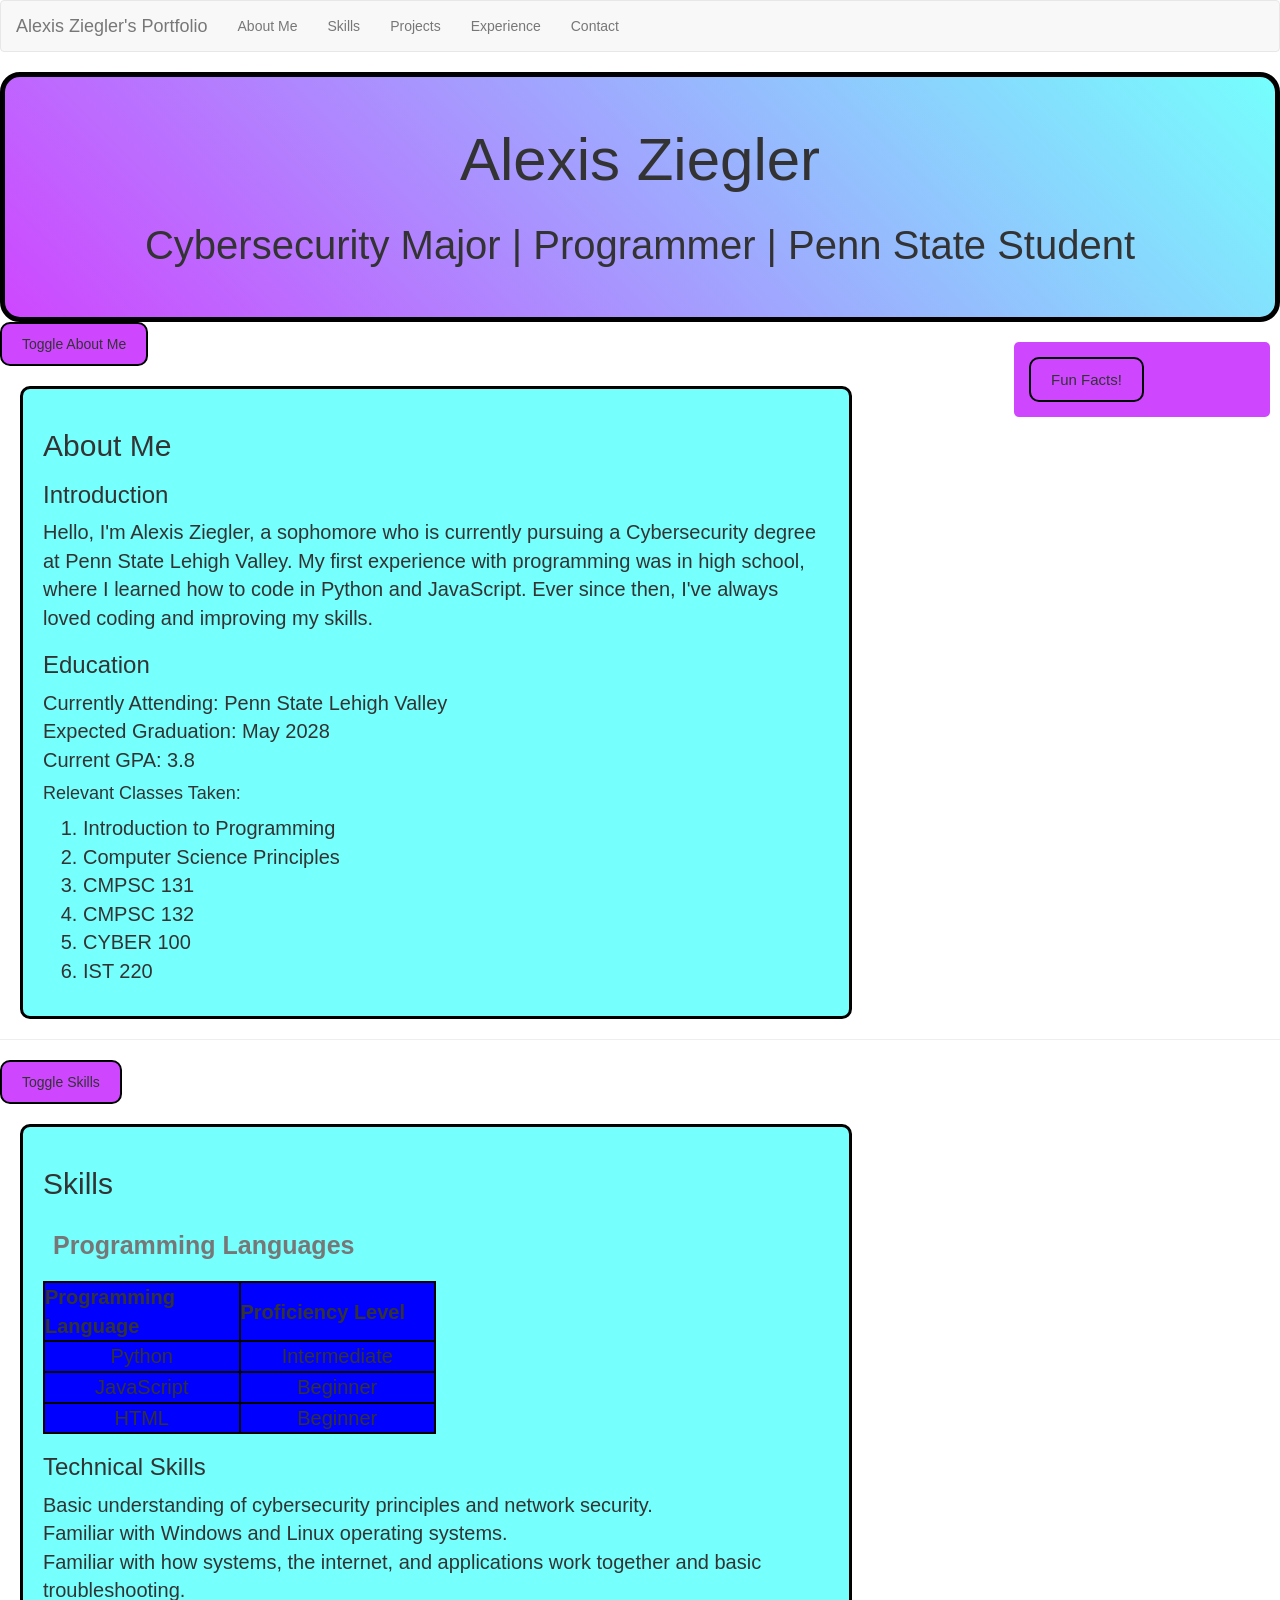
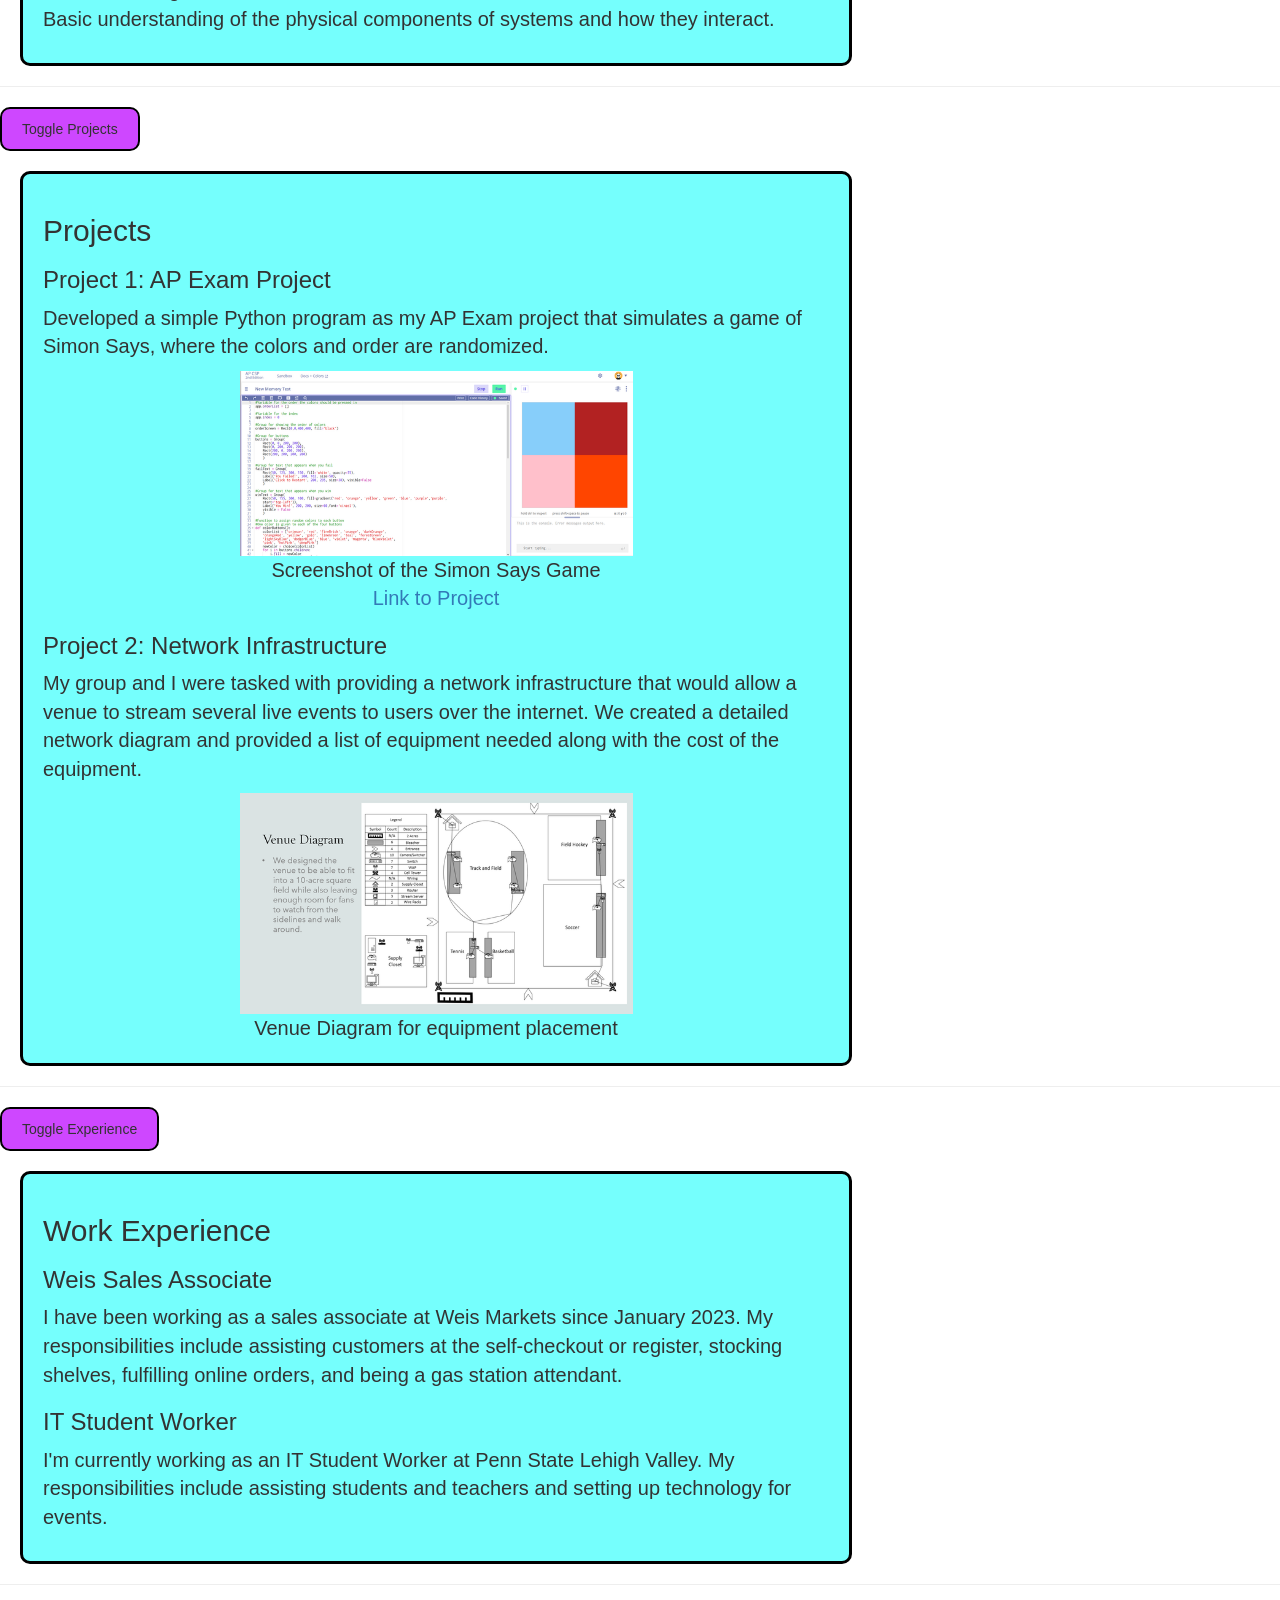
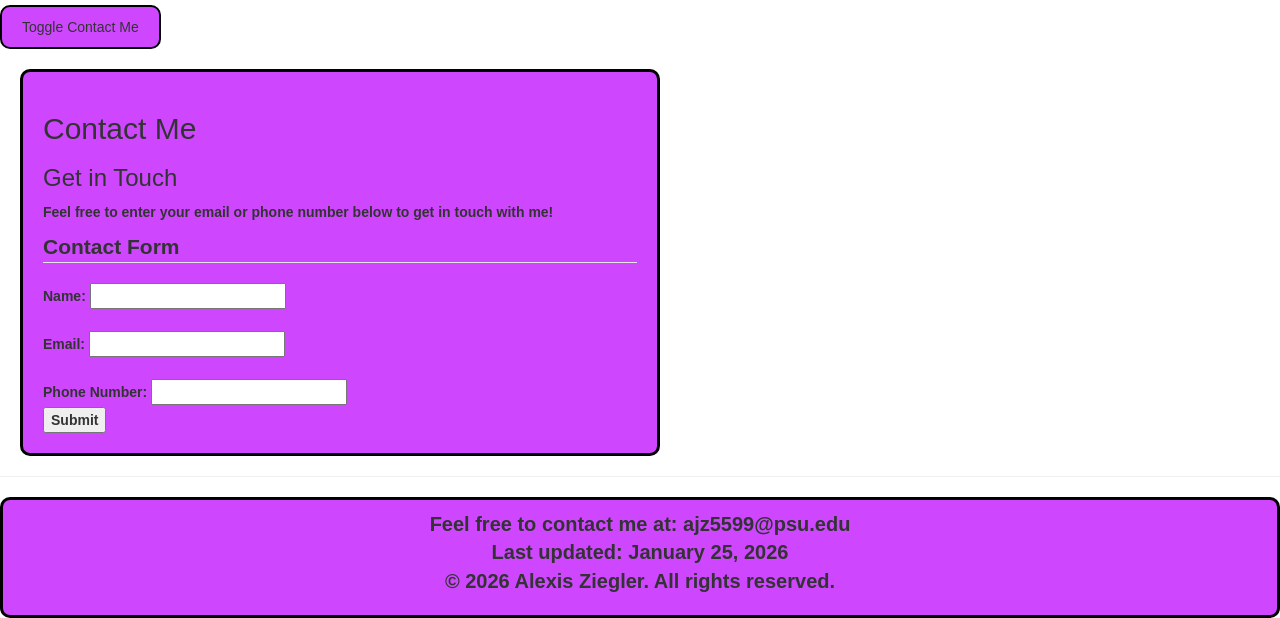
<file: index.html>
<!DOCTYPE html>
<!--
    Name: Alexis Ziegler
    Student ID: 970781611
    Course: IST 256
    Assignment: LIVE Portfolio Page + JS
    Submission Date: February 22, 2026
    GitHub Repository: https://github.com/alexisjziegler/portfolio-project 
-->
<html lang="en">

    <head>
        <title>Alexis Ziegler | Portfolio</title>
        <meta charset="UTF-8">
        <meta name="viewport" content="width=device-width, initial-scale=1.0">
        <meta name="author" content="Alexis Ziegler">
        <meta name="description" content="Alexis Ziegler's portfolio showcasing experience in Python, JavaScript, and HTML.">
        
        <link rel="stylesheet" href="CSS_Files/var.css">
        <link rel="stylesheet" href="CSS_Files/styles.css">

        <link rel="stylesheet" href="https://maxcdn.bootstrapcdn.com/bootstrap/3.4.1/css/bootstrap.min.css">
        <script src="https://ajax.googleapis.com/ajax/libs/jquery/3.7.1/jquery.min.js"></script>
        <script src="https://maxcdn.bootstrapcdn.com/bootstrap/3.4.1/js/bootstrap.min.js"></script>

    </head>

    <!--External JavaScript File-->
    <script src="JS_File/scripts.js"></script>

    <!--Body with onload function to trigger alert-->
    <body onload="onload()" onbeforeunload="onUnload()">
        
        <!--Navigation-->
        <!--<nav>
            <ul>
                <div class="container">
                    <div><li><a href="#about">About Me</a></li></div>
                    <div><li><a href="#skills">Skills</a></li></div>
                    <div><li><a href="#projects">Projects</a></li></div>
                    <div><li><a href="#experience">Experience</a></li></div>
                    <div><li><a href="#contact">Contact</a></li></div>
                </div>
            </ul>
        </nav>-->
        <nav class="navbar navbar-default">
            <div class="container-fluid">
                <div class="navbar-header">
                    <a class="navbar-brand">Alexis Ziegler's Portfolio</a>
                </div>
                <ul class="nav navbar-nav">
                    <li><a href="#about">About Me</a></li>
                    <li><a href="#skills">Skills</a></li>
                    <li><a href="#projects">Projects</a></li>
                    <li><a href="#experience">Experience</a></li>
                    <li><a href="#contact">Contact</a></li>
                </ul>
            </div>
        </nav>

        <header>
            Alexis Ziegler
            <h1>
                Cybersecurity Major | Programmer | Penn State Student
            </h1>
        </header>

        <!--<aside>
            <h2>Fun Facts!</h2>
            <p>
                I love collecting physical media, such as DVDs, Blu-rays, and CDs. I also love watching horror movies and 3d printing.
            </p>
        </aside> -->

        <aside>
            <button type="button" data-toggle="collapse" data-target="#facts"> Fun Facts!</button>
            <div id="facts" class="collapse">
                <p>
                    I love collecting physical media, such as DVDs, Blu-rays, and CDs. I also love watching horror movies and 3d printing.
                </p>
            </div>
        </aside>
        


        <!--Main Content-->
        <main>  

            <!--About Section-->
            <button onclick="toggleSection('about')" onmouseover="onMouseOver(this)" onmouseout="onMouseOut(this)">Toggle About Me</button>
            <section id="about">
                <h2>About Me</h2>
                
                <!--Intro-->
                <article>
                    <h3>Introduction</h3>
                    <p1>
                        Hello, I'm Alexis Ziegler, a sophomore who is currently pursuing a Cybersecurity degree
                        at Penn State Lehigh Valley. My first experience with programming was in high school, where
                        I learned how to code in Python and JavaScript. Ever since then, I've always loved coding
                        and improving my skills.
                    </p>
                </article>

                <!--Education and Classes-->
                <article>

                    <h3>Education</h3>
                    <p2>
                        Currently Attending: Penn State Lehigh Valley<br>
                        Expected Graduation:  May 2028<br>
                        Current GPA: 3.8<br>
                    </p2>
                    <h4>Relevant Classes Taken:</h4>
                    <p3>
                        <ol>
                            <li>Introduction to Programming</li>
                            <li>Computer Science Principles</li>
                            <li>CMPSC 131</li>
                            <li>CMPSC 132</li>
                            <li>CYBER 100</li>
                            <li>IST 220</li>
                        </ol>
                    </p3>

                </article>
            </section>

            
        <hr>

        <!--Skills Section-->
        <button onclick="toggleSection('skills')" onmouseover="onMouseOver(this)" onmouseout="onMouseOut(this)">Toggle Skills</button>
        <section id="skills">

            <h2>Skills</h2>

            <!--Programming Languages Table-->
            <article>
                <table>
                    <caption>Programming Languages</caption>

                    <thead>
                        <tr>
                            <th scope="col">Programming Language</th>
                            <th scope="col">Proficiency Level</th>
                        </tr>
                    </thead>

                    <tbody>
                        <tr>
                            <td>Python</td>
                            <td>Intermediate</td>
                        </tr>

                        <tr>
                            <td>JavaScript</td>
                            <td>Beginner</td>
                        </tr>

                        <tr>
                            <td>HTML</td>
                            <td>Beginner</td>
                        </tr>

                    </tbody>

                </table>

            </article>

            <!--Cyber/IST Skills-->
            <article>
                <h3>Technical Skills</h3>
                <p>
                    Basic understanding of cybersecurity principles and network security.<br>
                    Familiar with Windows and Linux operating systems.<br>
                    Familiar with how systems, the internet, and applications work together and basic troubleshooting.<br>
                    Basic understanding of the physical components of systems and how they interact.<br>
                </p>
            </article>
        </section>
        
        <hr>

        <!--Projects Section-->
        <button onclick="toggleSection('projects')" onmouseover="onMouseOver(this)" onmouseout="onMouseOut(this)">Toggle Projects</button>
        <section id="projects">
            <h2>Projects</h2>
            
            <!--Python Project-->
            <article>
                <h3>Project 1: AP Exam Project</h3>
                <p>
                    Developed a simple Python program as my AP Exam project that simulates a game of Simon Says, where the colors and 
                    order are randomized.
                </p>
                
                <!--Screenshot and Hyperlink-->
                <figure>
                    <a href="https://ibb.co/zTfMpBbJ">
                        <img src="Image_Folder/python_project.png" alt="Screenshot-2026-01-25-203914"></a>
                    <figcaption>   
                        Screenshot of the Simon Says Game <br>
                        <a href="https://academy.cs.cmu.edu/sharing/floralWhiteGiraffe4889">Link to Project</a>
                    </figcaption>
                </figure>

            </article>

            <!--IST Group Research Project-->
            <article>
                <h3>Project 2: Network Infrastructure</h3>
                
                <p>
                    My group and I were tasked with providing a network infrastructure that would allow a venue to stream several 
                    live events to users over the internet. We created a detailed network diagram and provided a list of equipment 
                    needed along with the cost of the equipment.
                </p>

                <!--Screenshot-->
                <figure>
                    <a href="https://ibb.co/MDvWzCkB">
                        <img src="Image_Folder/group_project.png" alt="Screenshot-2026-01-25-192258"></a>
                    <figcaption>Venue Diagram for equipment placement</figcaption>
                </figure>

            </article>
        </section>

        <hr>

        <!--Experience Section-->
        <button onclick="toggleSection('experience')" onmouseover="onMouseOver(this)" onmouseout="onMouseOut(this)">Toggle Experience</button>
        <section id="experience">
            <h2>Work Experience</h2>

            <!--First Job-->
            <article>
                <h3>Weis Sales Associate</h3>
                <p>
                    I have been working as a sales associate at Weis Markets since <time datetime="2023-01-01"></time>January 2023. My responsibilities include assisting 
                    customers at the self-checkout or register, stocking shelves, fulfilling online orders, and being a gas station attendant.
                </p>
            </article>

            <!--Student Worker Job-->
            <article>
                <h3>IT Student Worker</h3>
                <p>
                    I'm currently working as an IT Student Worker at Penn State Lehigh Valley. 
                    My responsibilities include assisting students and teachers and setting up technology for events.
                </p>
            </article>

        </section>
        <hr>
        
        <!--Contact Section-->
        <button onclick="toggleSection('contact')" onmouseover="onMouseOver(this)" onmouseout="onMouseOut(this)">Toggle Contact Me</button>
        <section id="contact">
            <h2>Contact Me</h2>
            
            <!--Contact Form and Legend-->
            <article>
                <h3>Get in Touch</h3>
                <p>
                    Feel free to enter your email or phone number below to get in touch with me!
                </p>
                <form>
                    <fieldset>
                        <legend>Contact Form</legend>
                        <label for="name">Name:</label>
                        <input type="text" id="name" name="name"><br>
                        <br>
                        <label for="email">Email:</label>
                        <input type="email" id="email" name="email"><br>
                        <br>
                        <label for="phone">Phone Number:</label>
                        <input type="tel" id="phone" name="phone"><br>

                        <input type="submit" value="Submit">
                    </fieldset>

                </form>

            </article>

        </main>
    
    </body>

    <hr>

    <!--Footer-->
    <footer>
        Feel free to contact me at: ajz5599@psu.edu<br>
        Last updated: January 25, 2026
        <p>
            &copy; 2026 Alexis Ziegler. All rights reserved.
        </p>
    </footer>
</html>
</file>
<file: CSS_Files/var.css>
/*
    Name: Alexis Ziegler
    Student ID: 970781611
    Course: IST 256
    Assignment: LIVE Portfolio Page + JS
    Submission Date: February 22, 2026
    GitHub Repository: https://github.com/alexisjziegler/portfolio-project 
*/
/* Variables */
/* Transition */
.container div:hover {
  background-color: #75fffd;
}
button:hover {
  background-color: #75fffd;
}
/* Styles */
.container div {
  background-color: #ce47ff;
}
nav {
  background-color: #75fffd;
}
header {
  background: linear-gradient(45deg, #ce47ff, #75fffd);
}
aside {
  background-color: #ce47ff;
}
footer {
  background-color: #ce47ff;
}
#about,
#skills,
#projects,
#experience {
  background-color: #75fffd;
}
#contact {
  background-color: #ce47ff;
}
button {
  background-color: #ce47ff;
}
</file>
<file: CSS_Files/styles.css>
/* 
    Name: Alexis Ziegler
    Student ID: 970781611
    Course: IST 256
    Assignment: LIVE Portfolio Page + JS
    Submission Date: February 22, 2026
    GitHub Repository: https://github.com/alexisjziegler/portfolio-project 
*/


/* Grid Layout */
.container{
    display: grid;
    grid-template-columns: auto auto auto auto auto;
    justify-items: center;
    padding: 5px;
    margin-top: -42px;
}

.container div{
    border: 2px solid black;
    border-radius: 10px;
    padding: 20px;
    font-size: 15px;
    text-align: center;
    font-family: Verdana, Geneva, Tahoma, sans-serif;
    color: white;
    margin: 15px;
    transition: background-color 0.5s ease;
}

/* Headers */
header{
    text-align: center;
    padding: 40px 20px;
    font-size:60px;
    border-radius: 20px;
    border: 5px solid black;
}
header h1{
    font-size: 40px;
}
header h2{
    font-size: 25px;
    margin: auto;
}

/* Navigation Bar */
/*nav{
    border-radius: 10px;
    text-align: center;
    border: 3px solid black;
    margin: 15px auto;
    width: 70%;
    height: 75px;
}
nav ul{
    list-style-type: none;
    padding: 10px;
    flex-wrap: wrap;
    font-size: 20px;
    justify-content: center;
    display:flex;
    gap: 40px;
    font-family: Verdana, Geneva, Tahoma, sans-serif;
    width: 100%;
}
*/

main{
    background: white;
}

/* Embedded Images */

img{
    width: 50%;
    height: 30%;
    margin-left:auto;
    margin-right:auto;
    display:block;
}

figure{
    text-align: center;
}

/* Aside and Footer*/
aside{
    float: right;
    width: 20%;
    padding: 15px;
    border-radius: 5px;
    border-color: black;
    margin: auto 10px;
    font-family: Verdana, Geneva, Tahoma, sans-serif;
    font-size: 15px;
    margin-top: 20px;
}

footer{
    text-align: center;
    padding: 10px;
    border-radius: 10px;
    border: 3px solid black;
    margin-top: 20px;
    font-family: Verdana, Geneva, Tahoma, sans-serif;
    font-size: 20px;
    font-weight: bold;
    flex-wrap: wrap;
    align-self: center;
    max-width: 100%;
}

/* Sections */
#about, #skills, #projects, #experience{
    margin: 20px;
    padding: 20px;
    border: 3px solid black;
    border-radius: 10px;
    font-family: Verdana, Geneva, Tahoma, sans-serif;
    width: 65%;
    font-size: 20px;
}

#contact{
    margin: 20px;
    padding: 20px;
    border: 3px solid black;
    border-radius: 10px;
    font-family: Verdana, Geneva, Tahoma, sans-serif;
    width: 50%;
    font-weight: bold;
}

/* Table */
table, th, td{
    border: 2px solid black;
    border-collapse: collapse;
    padding: 10px;
    text-align: center;
    background-color: blue;
    width: 50%;
}

caption{
    font-weight: bold;
    font-size: 25px;
    margin: 10px;
    color: black;
    width: 100%;
}

/* Buttons */
button{
    border: 2px solid black;
    border-radius: 10px;
    padding: 10px 20px;
    font-size: 15px;
    text-align: center;
    font-family: Verdana, Geneva, Tahoma, sans-serif;
    margin: 15px;
    transition: background-color 0.5s ease;
}
</file>
